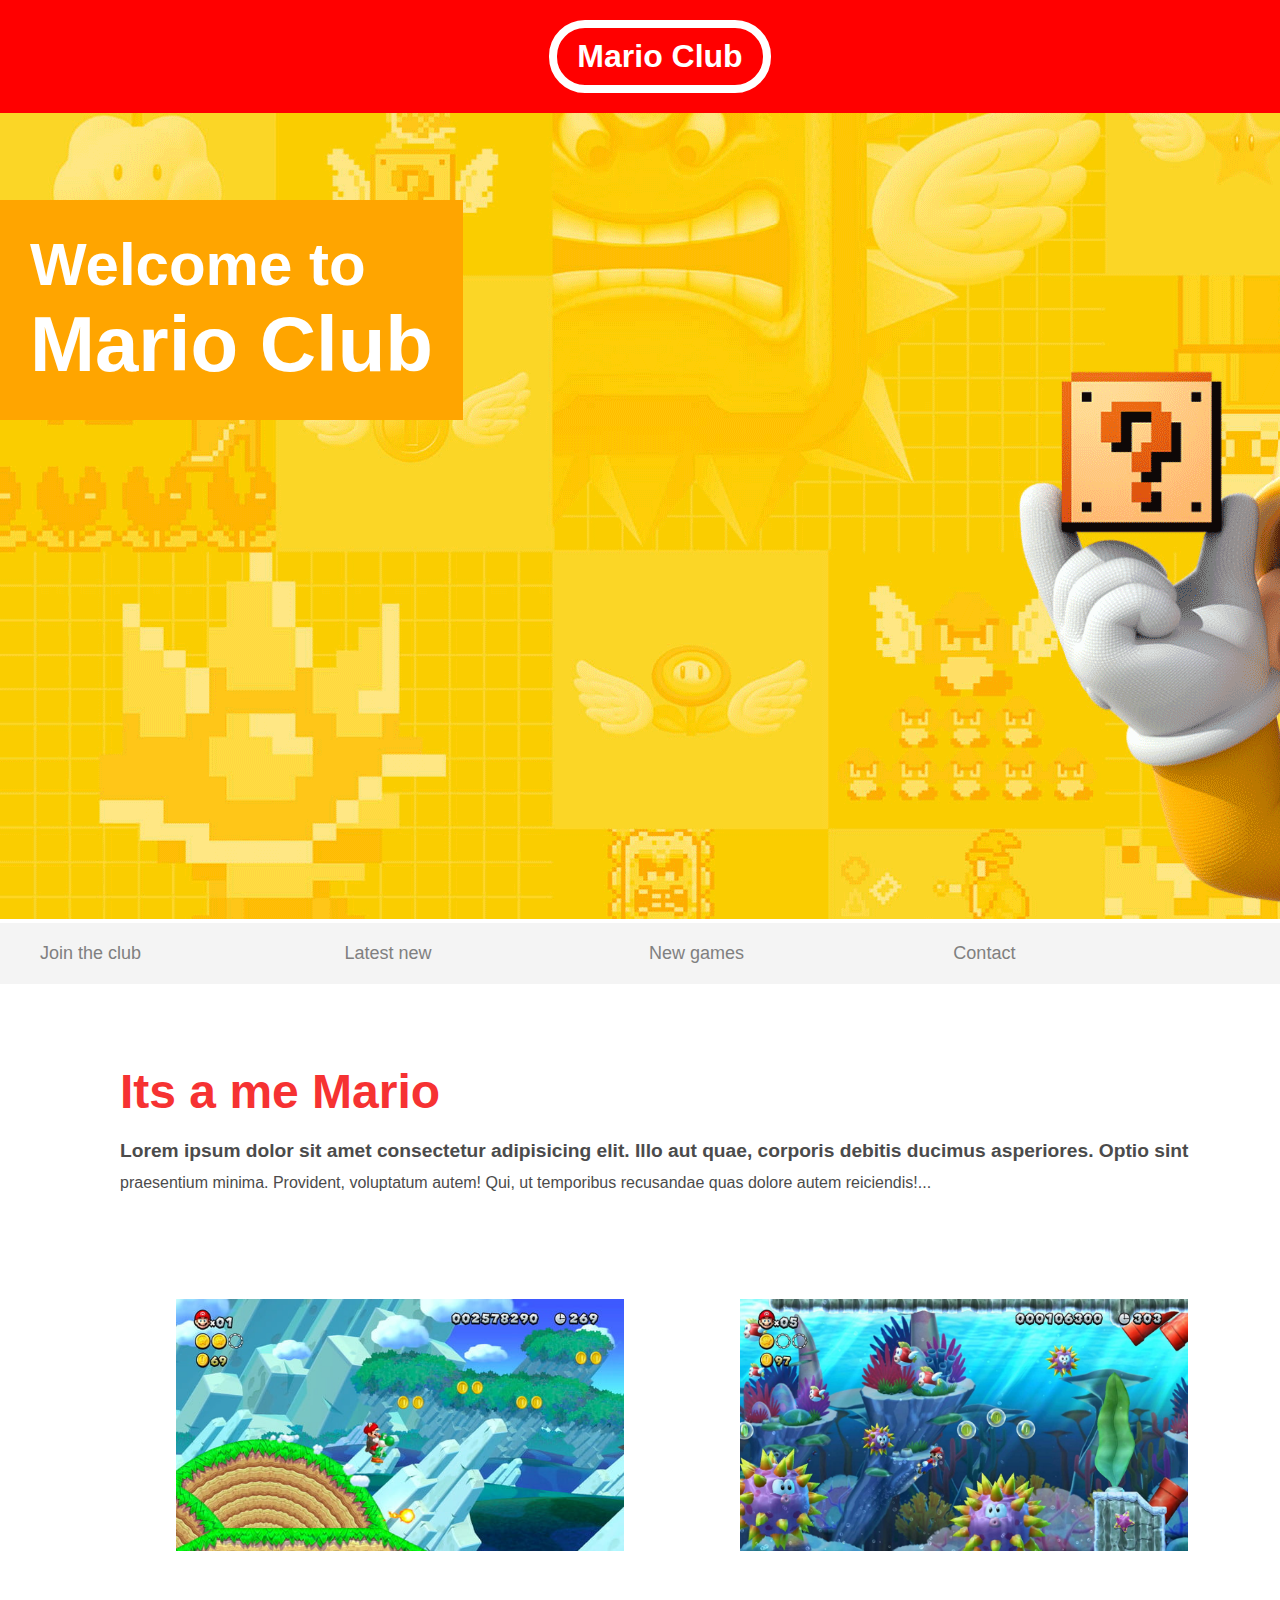
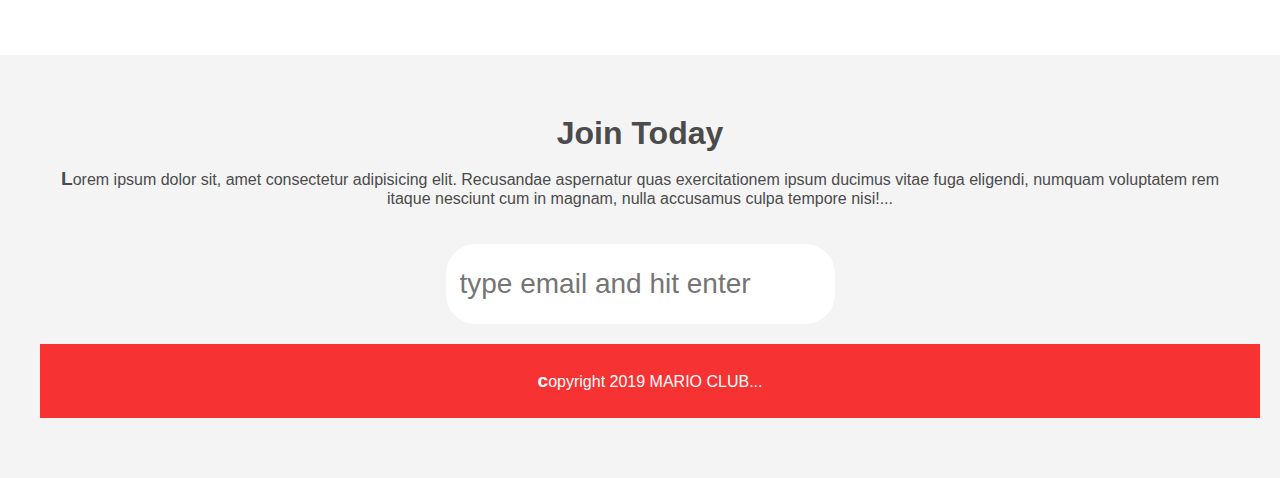
<file: index.html>
<!DOCTYPE html>
<html>
    <head>
        <meta name="viewport" content="width=device-width, initial-scale=1.0">
        <link rel="stylesheet" href="styles.css">
        <title>Mario Club</title>
    </head>
    <body>
        <header>
            <h1>Mario Club</h1>
        </header>
        <section class="banner">
            <img src="img/banner.png" alt="Welcome to mario club">
            <div class="welcome">
                <h2>Welcome to <br><span>Mario Club</span></h2>
            </div>
        </section>
        <nav class="main-nav">
            <ul>
                <li><a href="/join.html" class="">Join the club</a></li>
                <li><a href="/news.html">Latest new</a></li>
                <li><a href="/games.html">New games</a></li>
                <li><a href="/contact.html">Contact</a></li>
            </ul>
        </nav>   
        <main>
            <article>
                <h2>Its a me Mario</h2>
                <p>Lorem ipsum dolor sit amet consectetur adipisicing elit. Illo aut quae, corporis debitis ducimus asperiores. Optio sint praesentium minima. Provident, voluptatum autem! Qui, ut temporibus recusandae quas dolore autem reiciendis!</p>
            </article>
            <ul class="images">
                <li><img src="img/thumb-1.png" alt="mario thumb 1"></a></li>
                <li><img src="img/thumb-2.png" alt="mario thumb 2"></a></li>
            </ul>
        </main>
        <section class="join">
            <h2>Join Today</h2>
            <p>Lorem ipsum dolor sit, amet consectetur adipisicing elit. Recusandae aspernatur quas exercitationem ipsum ducimus vitae fuga eligendi, numquam voluptatem rem itaque nesciunt cum in magnam, nulla accusamus culpa tempore nisi!</p>
            <form >
                <input type="email" name="email" placeholder="type email and hit enter" required>
            </form>
            <footer>
                <p class="copyright">copyright 2019 MARIO CLUB</p>
            </footer>
        </section>

    </body>

</html>
</file>
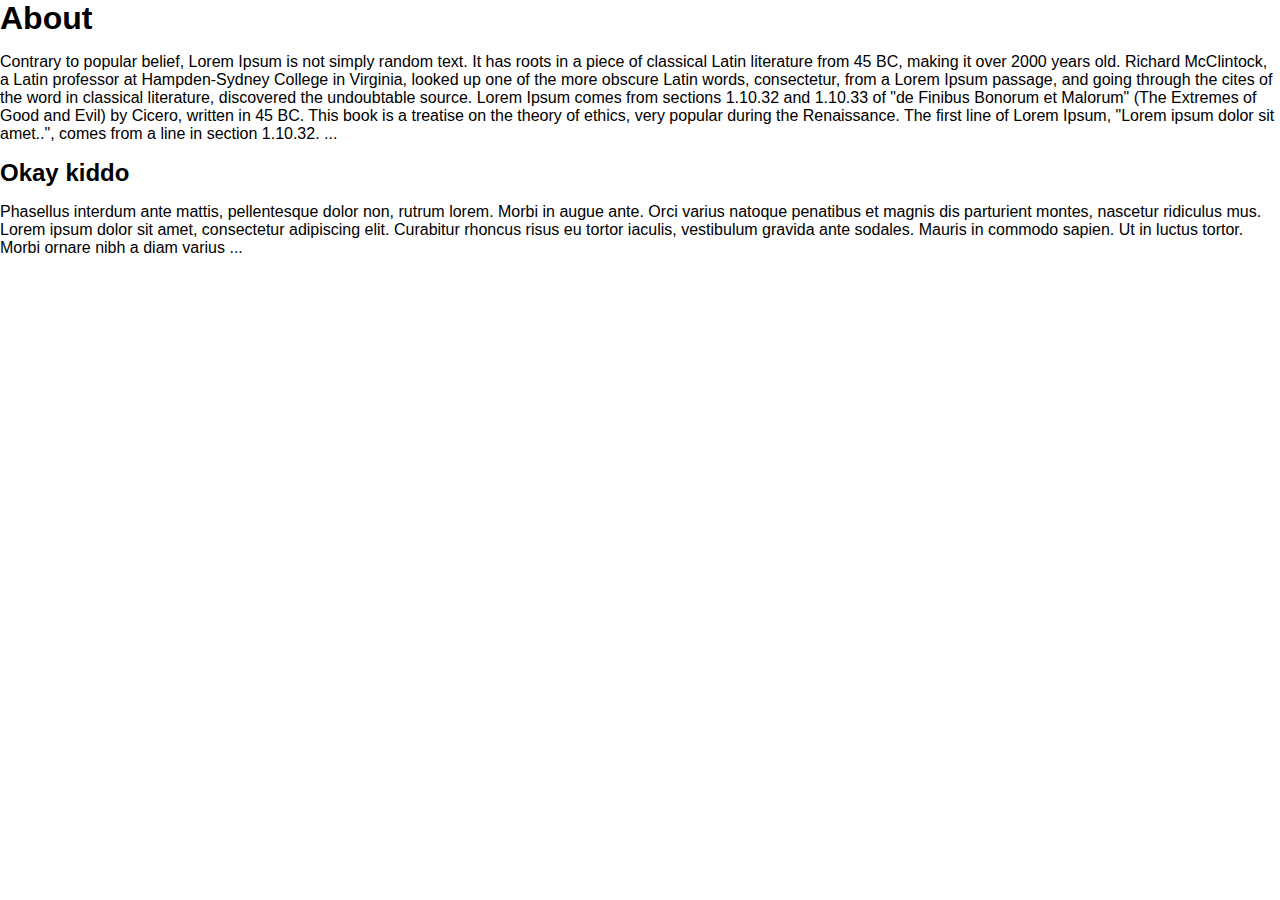
<file: about.html>
<!DOCTYPE html>
<html>
   <head>
       <link rel="stylesheet" href="styles.css">
   </head>
   <body>
       <h1>About</h1>
       <p>
        Contrary to popular belief, Lorem Ipsum is not simply random text. It has roots in a piece of classical Latin literature from 45 BC, making it over 2000 years old. Richard McClintock, a Latin professor at Hampden-Sydney College in Virginia, looked up one of the more obscure Latin words, consectetur, from a Lorem Ipsum passage, and going through the cites of the word in classical literature, discovered the undoubtable source. Lorem Ipsum comes from sections 1.10.32 and 1.10.33 of "de Finibus Bonorum et Malorum" (The Extremes of Good and Evil) by Cicero, written in 45 BC. This book is a treatise on the theory of ethics, very popular during the Renaissance. The first line of Lorem Ipsum, "Lorem ipsum dolor sit amet..", comes from a line in section 1.10.32.
       </p>
       <div>
           <h2>
               Okay kiddo
           </h2>
           <p>
            Phasellus interdum ante mattis, pellentesque dolor non, rutrum lorem. Morbi in augue ante. Orci varius natoque penatibus et magnis dis parturient montes, nascetur ridiculus mus. Lorem ipsum dolor sit amet, consectetur adipiscing elit. Curabitur rhoncus risus eu tortor iaculis, vestibulum gravida ante sodales. Mauris in commodo sapien. Ut in luctus tortor.
            Morbi ornare nibh a diam varius 
           </p>
       </div>
   </body> 
</html>
</file>
<file: styles.css>
body,ul,li,h1,h2,a
{
    margin: 0;
    padding: 0;
    font-family: Arial;


}
header
{
    background-color: red;
    padding: 20px;
    text-align: center;
    z-index: 1;
    top: 0;
    left: 0;
    width: 100%;
    position: fixed;

}
header h1
{
    color: white;
    border: 8px solid white;
    padding: 10px 20px;
    display: inline-block;
    border-radius: 36px;
}
.banner{
    position: relative;
}
.banner img
{
    min-width: 100%;

}
.banner .welcome{
    background-color: orange;
    position: absolute;
    color: white;
    padding: 30px;
    left: 0;
    top: 200px;
}
main
{
    max-width: 100%; 
    width: 1200px;  
    margin: 80px ;
    padding: 0 40px;
    box-sizing: border-box;

}
.banner h2
{
    font-size: 80px;

}
.banner h2 span
{
    font-size: 1.3em;

}
nav
{
    background-color:#F4F4F4;
    padding: 20px;
    position: sticky;
    top: 108px;
}
nav ul
{
    white-space: nowrap;
    max-width: 1200px;
    margin: 0 auto;    
}
nav li a
{
    text-decoration: none;
    color: grey;

}
nav li a.join
{
    color: #F63232;
}
nav li
{
    width:25% ;
    display: inline-block;
    font-size: 25px;

}
article h2
{
    color: #F63232;
    font-size: 48px;

}
article p
{
    line-height: 2em;
    color: #4b4b4b;

}
.images
{
    text-align: center;
    margin: 80px 0px;
    white-space: nowrap;
}
.images li
{
    display: inline-block;
    width: 40%;
    margin: 20px 5%;

}
.images li img
{
    max-width: 100%;

}
.join{
    background-color: #F4F4F4;
    text-align: center;
    padding: 60px 40px;
    color: #4b4b4b;
}
.join h2{
    font-size: 32px;

}
form input{
    margin:20px 0px;
    padding: 20px 10px;
    border-radius: 30px;
    font-size: 28px;
    border: 4px solid white;
}
footer{
    background-color: #F63232;
    color: white;
    padding: 10px;
    width: 100%;
    text-align: center;
}
nav li a:hover
{
    text-decoration: underline;
    background-color: pink;
    padding: 3px;

}
.images li:hover
{
    position: relative;
    top: -4px;
    
}
form input:focus
{
    border: 4px dashed #4b4b4b;
    outline: none;
}
form input:valid
{
    border:3px solid #71d300
}
article p::first-line
{
    font-weight: bold;
    font-size: 1.2em;
}
section.join p::first-letter{
    font-size: 1.2em;
    font-weight: bold;

}
p::selection{
background-color: #F63232;
color: white;
}
p::after
{
    content: '...';

}
@media screen and (max-width:1400px)
{
    .banner .welcome h2{
        font-size: 60px;
    }
    nav li 
    {
        font-size: 18px;

    }
}
@media screen and (max-width:960px)
{
    .banner .welcome h2{
        font-size: 40px;
    }
}
@media screen and (max-width:700px)
{
    .banner .welcome{
        position: relative;
        text-align: center;

    }
    .banner .welcome br
    {
        display: none;
    }
    .banner .welcome h2{
        font-size: 40px;
    }
    .banner .welcome span {
        font: 2em;
    }
    .images li{
        width: 100%;
        margin: 20px auto;
        display: block;

    }
}

@media screen and (max-width:700px)
{
    nav li 
    {
        font-size: 20px;
        display: block;
        width: 100%;
        margin:12px 0;        
    }
    header
    {
        position: relative;
    }
    nav
    {
        top:0;

    }
}
</file>
